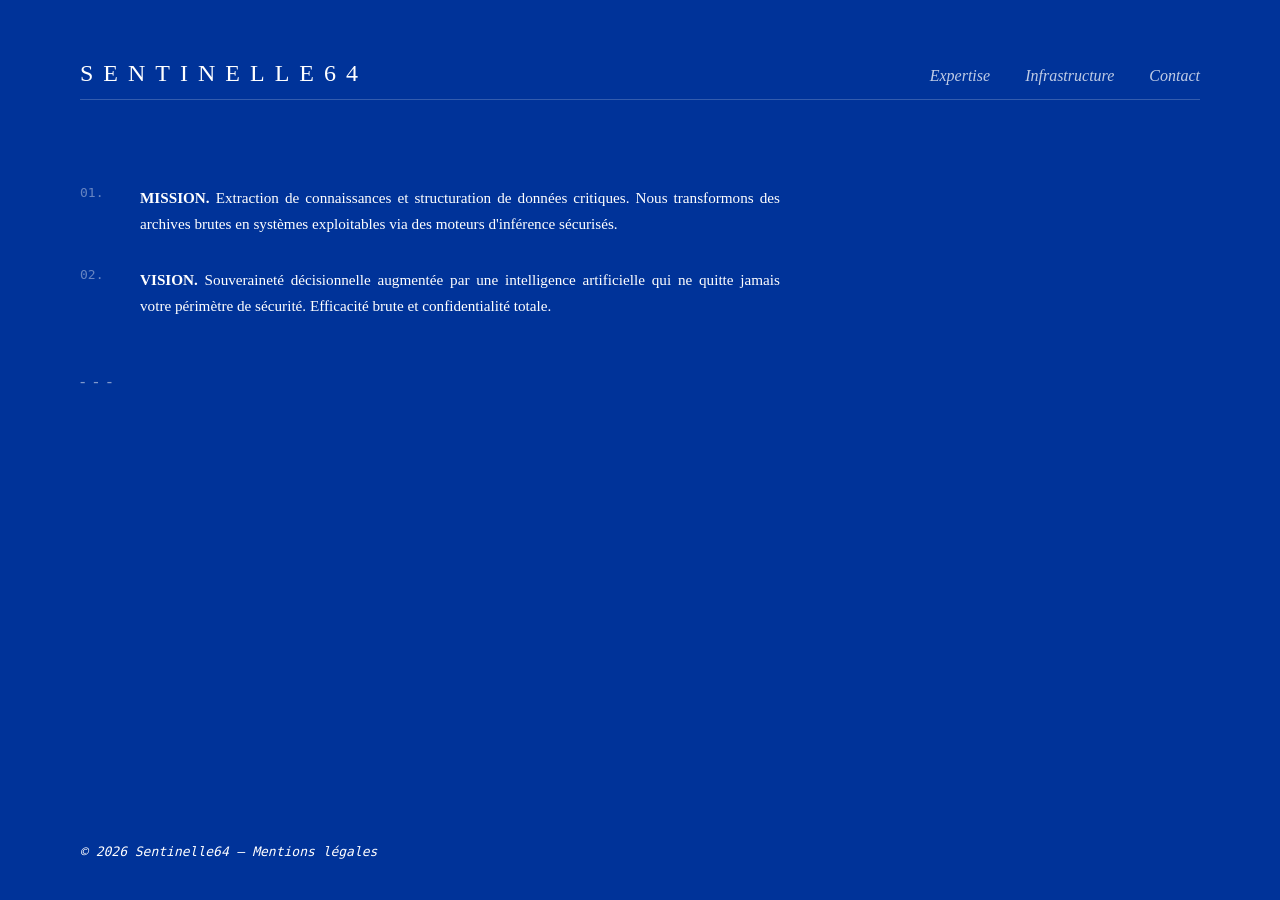
<file: index.html>
<!DOCTYPE html>
<html lang="fr">
<head>
    <meta charset="UTF-8">
    <meta name="viewport" content="width=device-width, initial-scale=1.0">
    <title>SENTINELLE64 | Intelligence Souveraine</title>
    <link rel="stylesheet" href="style.css">
</head>
<body>
    <header>
        <div class="nav-container">
            <span class="brand"><a href="index.html">SENTINELLE64</a></span>
            <nav>
                <a href="expertise.html">Expertise</a>
                <a href="infrastructure.html">Infrastructure</a>
                <a href="contact.html">Contact</a>
            </nav>
        </div>
        <hr class="nav-line">
    </header>
    <main class="manual-clean">
        <div class="message-block">
            <div class="num">01.</div>
            <div class="content">
                <p class="text-block"><strong>MISSION.</strong> Extraction de connaissances et structuration de données critiques. Nous transformons des archives brutes en systèmes exploitables via des moteurs d'inférence sécurisés.</p>
            </div>
        </div>
        <div class="message-block">
            <div class="num">02.</div>
            <div class="content">
                <p class="text-block"><strong>VISION.</strong> Souveraineté décisionnelle augmentée par une intelligence artificielle qui ne quitte jamais votre périmètre de sécurité. Efficacité brute et confidentialité totale.</p>
            </div>
        </div>
        <div class="end-of-report">---</div>
        <div class="copyright">
            <a href="mentions.html">© 2026 Sentinelle64 — Mentions légales</a>
        </div>
    </main>
</body>
</html>
</file>
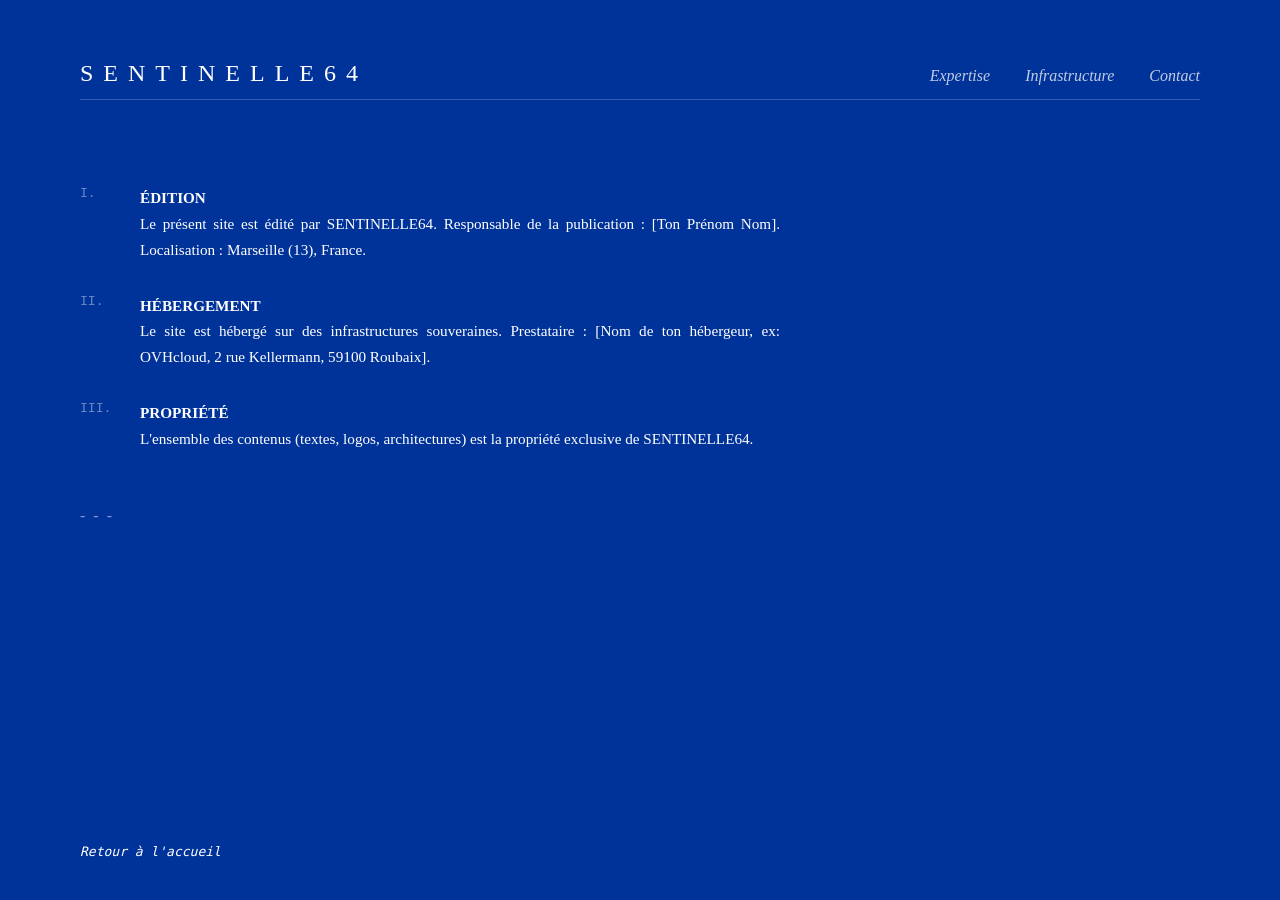
<file: mentions.html>
<!DOCTYPE html>
<html lang="fr">
<head>
    <meta charset="UTF-8">
    <meta name="viewport" content="width=device-width, initial-scale=1.0">
    <title>SENTINELLE64 | Mentions Légales</title>
    <link rel="stylesheet" href="style.css">
</head>
<body>

    <header>
        <div class="nav-container">
            <span class="brand"><a href="index.html">SENTINELLE64</a></span>
            <nav>
                <a href="expertise.html">Expertise</a>
                <a href="infrastructure.html">Infrastructure</a>
                <a href="contact.html">Contact</a>
            </nav>
        </div>
        <hr class="nav-line">
    </header>

    <main class="manual-clean">
        <div class="message-block">
            <div class="num">I.</div>
            <div class="content">
                <p class="text-block"><strong>ÉDITION</strong><br>
                Le présent site est édité par SENTINELLE64. Responsable de la publication : [Ton Prénom Nom]. Localisation : Marseille (13), France.</p>
            </div>
        </div>

        <div class="message-block">
            <div class="num">II.</div>
            <div class="content">
                <p class="text-block"><strong>HÉBERGEMENT</strong><br>
                Le site est hébergé sur des infrastructures souveraines. Prestataire : [Nom de ton hébergeur, ex: OVHcloud, 2 rue Kellermann, 59100 Roubaix].</p>
            </div>
        </div>

        <div class="message-block">
            <div class="num">III.</div>
            <div class="content">
                <p class="text-block"><strong>PROPRIÉTÉ</strong><br>
                L'ensemble des contenus (textes, logos, architectures) est la propriété exclusive de SENTINELLE64.</p>
            </div>
        </div>

        <div class="end-of-report">---</div>
        
        <div class="copyright">
            <a href="index.html">Retour à l'accueil</a>
        </div>
    </main>

</body>
</html>
</file>
<file: style.css>
* { margin: 0; padding: 0; box-sizing: border-box; }

body { 
    background-color: #003399; 
    color: #ffffff; 
    font-family: "Georgia", serif; 
    padding: 60px 80px;
    min-height: 100vh;
}

header { margin-bottom: 70px; }

.nav-container { 
    display: flex; 
    justify-content: space-between; 
    align-items: baseline; 
}

/* LE TITRE : PLUS FIN POUR ÉVITER LE PÂTÉ */
.brand { 
    font-weight: 300;           /* On passe sur du léger pour l'élégance */
    letter-spacing: 10px;       /* On espace encore un peu plus pour l'air */
    font-size: 1.5em; 
    text-transform: uppercase; 
}

.brand a { text-decoration: none; color: #ffffff; }

nav { display: flex; gap: 35px; }

nav a { 
    text-decoration: none; 
    color: rgba(255, 255, 255, 0.75); 
    font-style: italic; 
}

.nav-line { border: none; border-top: 1px solid rgba(255, 255, 255, 0.2); margin-top: 12px; }

.manual-clean { max-width: 700px; }

.message-block { 
    display: flex; 
    gap: 20px; 
    padding: 15px 0; 
}

.num { 
    font-family: monospace; 
    color: rgba(255, 255, 255, 0.4); 
    min-width: 40px; 
}

.content { flex: 1; }

.text-block { 
    font-size: 0.95em; 
    line-height: 1.7; 
    text-align: justify; 
}

.end-of-report { margin-top: 40px; color: rgba(255, 255, 255, 0.5); letter-spacing: 8px; }

.copyright {
    position: fixed;
    bottom: 40px;
    left: 80px;
}

.copyright a { 
    font-family: monospace; 
    font-style: italic; 
    color: #ffffff; 
    text-decoration: none; 
    
}

@media (max-width: 800px) {
    body { padding: 40px 25px; }
    .nav-container { flex-direction: column; gap: 20px; }
    .copyright { left: 25px; bottom: 20px; }
}
</file>
